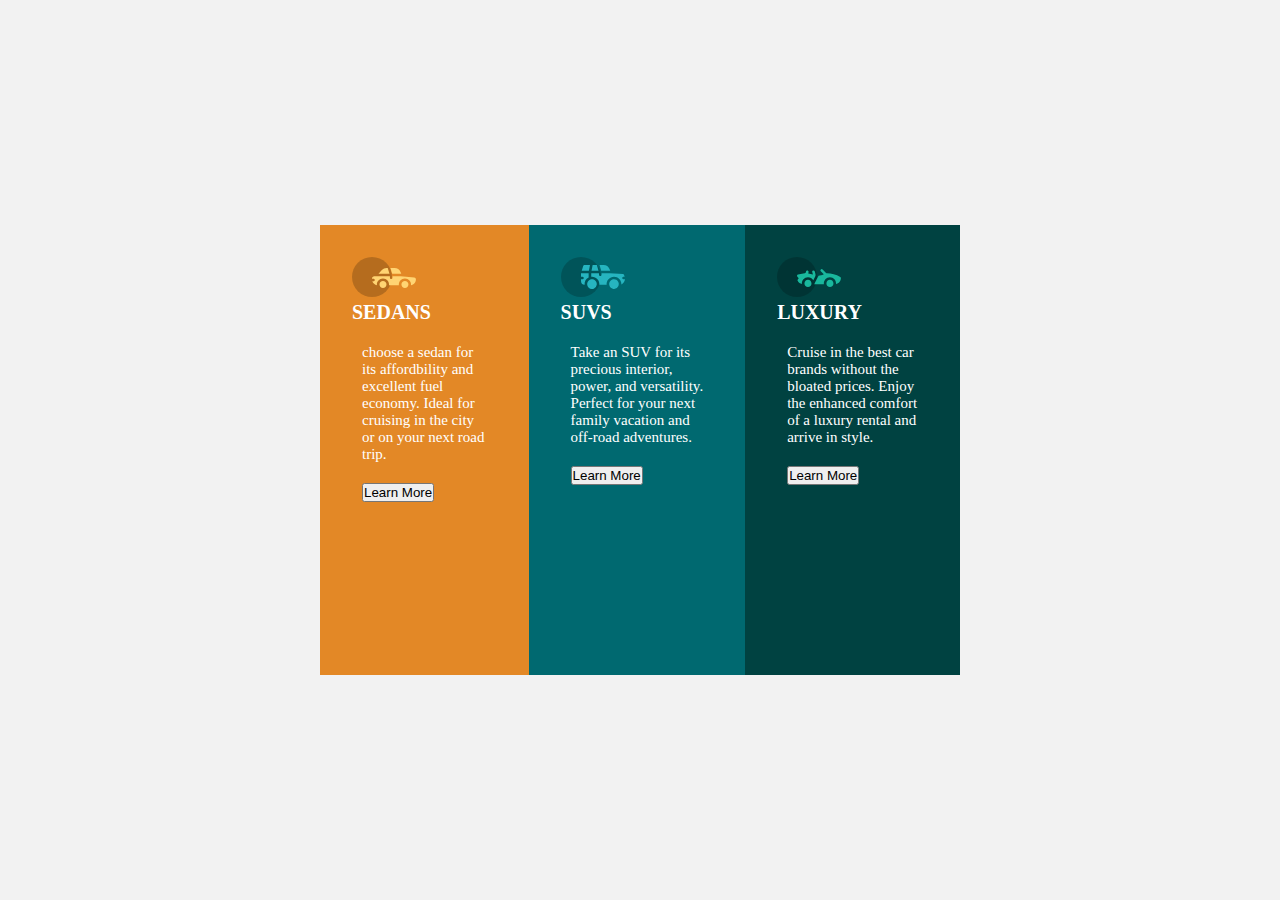
<file: index.html>
<!DOCTYPE html>
<html lang="en">
<head>
    <meta charset="UTF-8">
    <meta http-equiv="X-UA-Compatible" content="IE=edge">
    <meta name="viewport" content="width=device-width, initial-scale=1.0">
    <title>css flexbox</title>
    <link rel="stylesheet" href="style.css">
</head>
<body>
    <main>
        <div class="first-content">
            <svg width="64" height="40" xmlns="http://www.w3.org/2000/svg"><g fill="none" fill-rule="evenodd"><circle fill="#000" opacity=".201" cx="20" cy="20" r="20"/><path d="M52.936 24.11c1.942 0 3.517 1.542 3.517 3.445 0 1.903-1.575 3.445-3.517 3.445s-3.516-1.542-3.516-3.445c0-1.903 1.574-3.445 3.516-3.445zm-21.957 0c1.942 0 3.517 1.542 3.517 3.445 0 1.903-1.575 3.445-3.517 3.445s-3.516-1.542-3.516-3.445c0-1.903 1.574-3.445 3.516-3.445zm6.948-4.848v1.429c0 .716.61 1.293 1.348 1.259a1.295 1.295 0 001.225-1.295v-1.393h8.256l13.483 1.313c.956.093 1.676.881 1.676 1.814 0 2.89-2.126 5.303-4.926 5.819.397-3.557-2.458-6.62-6.053-6.62-3.646 0-6.504 3.14-6.039 6.723h-9.879c.466-3.588-2.397-6.722-6.039-6.722-3.595 0-6.45 3.062-6.052 6.62-2.14-.398-3.916-1.912-4.61-3.931h1.142c.731 0 1.32-.598 1.285-1.322-.033-.678-.629-1.2-1.322-1.2H20v-.251c0-1.274 1.066-2.243 2.306-2.243h15.62zM42.59 11c2.645 0 4.99 1.556 5.972 3.963l.726 1.779H40.17L38.413 11h4.178zm-6.865 0l1.758 5.741H26.505l3.357-3.654A6.502 6.502 0 0134.644 11h1.082z" fill="#FFD473" fill-rule="nonzero"/></g></svg>
            <h1>SEDANS</h1>
            <p>
                choose a sedan for its affordbility and excellent fuel economy. Ideal for cruising in the city or on your next road trip.
            </p>
            <p><button>Learn More</button></p>
        </div>
        <div class="second-content">
            <svg width="64" height="40" xmlns="http://www.w3.org/2000/svg"><g fill="none" fill-rule="evenodd"><circle fill="#000" opacity=".201" cx="20" cy="20" r="20"/><path d="M31.002 22.358c2.917 0 5.18 2.593 4.762 5.506a4.828 4.828 0 01-2.962 3.778 4.797 4.797 0 01-5.3-1.165c-1.188-1.26-1.235-2.613-1.263-2.613-.42-2.924 1.857-5.506 4.763-5.506zm22 0c3.457 0 5.798 3.567 4.41 6.744A4.816 4.816 0 0152.3 31.94a4.826 4.826 0 01-4.06-4.077c-.42-2.915 1.846-5.506 4.762-5.506zm-15.04-6.083v1.462a1.29 1.29 0 001.352 1.29c.693-.033 1.227-.631 1.227-1.326v-1.426h8.3l13.056.716a1.29 1.29 0 011.164.917c.27.895.446 1.477.563 1.87h-1.047c-.694 0-1.291.534-1.324 1.228a1.29 1.29 0 001.288 1.352h1.445c-.164 2.225-1.57 4.193-3.6 5.05.13-4.212-3.255-7.63-7.384-7.63-4.317 0-7.762 3.718-7.358 8.086h-7.285c.43-4.655-3.503-8.531-8.131-8.046v-3.543h7.734zm-10.312 0v4.308a7.4 7.4 0 00-4.006 7.274 3.874 3.874 0 01-3.642-3.864v-1.635h1.46a1.29 1.29 0 000-2.58h-1.461v-3.213l.003-.29h7.646zm14.986-8.196c2.65 0 5 1.592 5.984 4.055l.63 1.579a5.525 5.525 0 01-.065-.004l-.026-.002-.034-.002-.022-.002a4.178 4.178 0 00-.224-.006l-.098-.001h-.039l-.136-.001h-.052l-.326-.001H40.211L38.528 8.08zm-13.632 0l-1.122 5.616h-7.144l1.47-4.71a1.29 1.29 0 011.231-.906h5.565zm6.832 0l1.683 5.615h-7.007l1.121-5.615h4.203z" fill="#26B5C0" fill-rule="nonzero"/></g></svg>
            <h1>SUVS</h1>
            <p>
                Take an SUV for its precious interior, power, and versatility. Perfect for your next family vacation and off-road adventures.
            </p>
            <p><button>Learn More</button></p>
        </div>
        <div class="third-content">
            <svg width="64" height="40" xmlns="http://www.w3.org/2000/svg"><g fill="none" fill-rule="evenodd"><circle fill="#000" opacity=".201" cx="20" cy="20" r="20"/><path d="M30.98 22.835c1.941 0 3.516 1.604 3.516 3.583 0 1.978-1.575 3.582-3.517 3.582s-3.516-1.604-3.516-3.582c0-1.979 1.574-3.583 3.516-3.583zm21.956 0c1.942 0 3.517 1.604 3.517 3.583 0 1.978-1.575 3.582-3.517 3.582s-3.516-1.604-3.516-3.582c0-1.979 1.574-3.583 3.516-3.583zm-9.143-10.45a1.27 1.27 0 011.819 0l3.715 3.784c4.444-.115 9.7 1.142 13.964 3.753.387.237.624.664.624 1.124 0 3.006-2.126 5.514-4.926 6.05.397-3.698-2.458-6.882-6.053-6.882-3.646 0-6.504 3.264-6.039 6.99h-9.669c.76-1.544.993-2.026 1.337-2.711l.082-.162c.421-.835 1.056-2.07 2.883-5.65 1.68-.023 3.47-.408 5.247-1.403l-2.984-3.04a1.328 1.328 0 010-1.854zm-7.68 1.064c.683-.2 1.395.202 1.592.898l.749 2.652a3.46 3.46 0 01-.247 2.51l-1.733 3.395-.216.424c-1.07-1.89-3.06-3.114-5.279-3.114-3.595 0-6.45 3.184-6.052 6.885-1.832-.347-3.414-1.537-4.278-3.276a1.331 1.331 0 01.117-1.376l.955-1.303-1.325-1.295c-.751-.735-.376-2.024.64-2.231l6.614-1.346.13-.026c.092-.019.145-.03.157-.031.314-.146 1.07-.591 1.07-1.506 0-.734.592-1.327 1.316-1.31.712.016 1.268.662 1.256 1.388a4.11 4.11 0 01-.348 1.611 22.69 22.69 0 014.7 1.146l-.7-2.473a1.314 1.314 0 01.882-1.622z" fill="#19B89D" fill-rule="nonzero"/></g></svg>
            <h1>LUXURY</h1>
            <p>
                Cruise in the best car brands without the bloated prices. Enjoy the enhanced comfort of a luxury rental and arrive in style.
            </p>
            <p><button>Learn More</button></p>
        </div>
    </main>
</body>
</html>
</file>
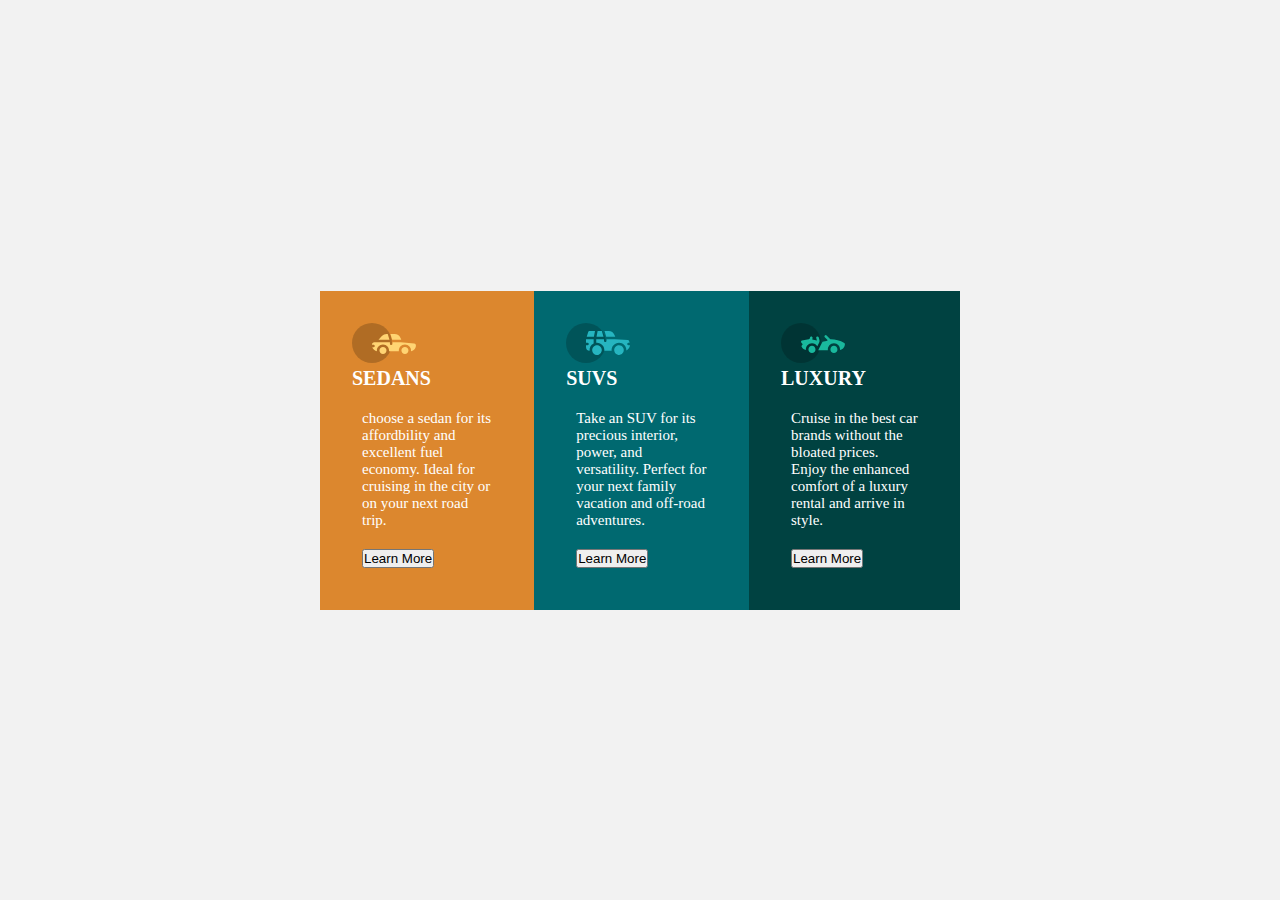
<file: grid html.html>
<!DOCTYPE html>
<html lang="en">
<head>
    <meta charset="UTF-8">
    <meta http-equiv="X-UA-Compatible" content="IE=edge">
    <meta name="viewport" content="width=device-width, initial-scale=1.0">
    <title>css grid layout</title>
    <link rel="stylesheet" href="grid.css">
</head>
<body>
    <main>
        <div class="item-a">
            <svg width="64" height="40" xmlns="http://www.w3.org/2000/svg"><g fill="none" fill-rule="evenodd"><circle fill="#000" opacity=".201" cx="20" cy="20" r="20"/><path d="M52.936 24.11c1.942 0 3.517 1.542 3.517 3.445 0 1.903-1.575 3.445-3.517 3.445s-3.516-1.542-3.516-3.445c0-1.903 1.574-3.445 3.516-3.445zm-21.957 0c1.942 0 3.517 1.542 3.517 3.445 0 1.903-1.575 3.445-3.517 3.445s-3.516-1.542-3.516-3.445c0-1.903 1.574-3.445 3.516-3.445zm6.948-4.848v1.429c0 .716.61 1.293 1.348 1.259a1.295 1.295 0 001.225-1.295v-1.393h8.256l13.483 1.313c.956.093 1.676.881 1.676 1.814 0 2.89-2.126 5.303-4.926 5.819.397-3.557-2.458-6.62-6.053-6.62-3.646 0-6.504 3.14-6.039 6.723h-9.879c.466-3.588-2.397-6.722-6.039-6.722-3.595 0-6.45 3.062-6.052 6.62-2.14-.398-3.916-1.912-4.61-3.931h1.142c.731 0 1.32-.598 1.285-1.322-.033-.678-.629-1.2-1.322-1.2H20v-.251c0-1.274 1.066-2.243 2.306-2.243h15.62zM42.59 11c2.645 0 4.99 1.556 5.972 3.963l.726 1.779H40.17L38.413 11h4.178zm-6.865 0l1.758 5.741H26.505l3.357-3.654A6.502 6.502 0 0134.644 11h1.082z" fill="#FFD473" fill-rule="nonzero"/></g></svg>
            <h1>SEDANS</h1>
            <p>
                choose a sedan for its affordbility and excellent fuel economy. Ideal for cruising in the city or on your next road trip.
            </p>
            <p><button>Learn More</button></p>
        </div>
        <div class="item-b">
            <svg width="64" height="40" xmlns="http://www.w3.org/2000/svg"><g fill="none" fill-rule="evenodd"><circle fill="#000" opacity=".201" cx="20" cy="20" r="20"/><path d="M31.002 22.358c2.917 0 5.18 2.593 4.762 5.506a4.828 4.828 0 01-2.962 3.778 4.797 4.797 0 01-5.3-1.165c-1.188-1.26-1.235-2.613-1.263-2.613-.42-2.924 1.857-5.506 4.763-5.506zm22 0c3.457 0 5.798 3.567 4.41 6.744A4.816 4.816 0 0152.3 31.94a4.826 4.826 0 01-4.06-4.077c-.42-2.915 1.846-5.506 4.762-5.506zm-15.04-6.083v1.462a1.29 1.29 0 001.352 1.29c.693-.033 1.227-.631 1.227-1.326v-1.426h8.3l13.056.716a1.29 1.29 0 011.164.917c.27.895.446 1.477.563 1.87h-1.047c-.694 0-1.291.534-1.324 1.228a1.29 1.29 0 001.288 1.352h1.445c-.164 2.225-1.57 4.193-3.6 5.05.13-4.212-3.255-7.63-7.384-7.63-4.317 0-7.762 3.718-7.358 8.086h-7.285c.43-4.655-3.503-8.531-8.131-8.046v-3.543h7.734zm-10.312 0v4.308a7.4 7.4 0 00-4.006 7.274 3.874 3.874 0 01-3.642-3.864v-1.635h1.46a1.29 1.29 0 000-2.58h-1.461v-3.213l.003-.29h7.646zm14.986-8.196c2.65 0 5 1.592 5.984 4.055l.63 1.579a5.525 5.525 0 01-.065-.004l-.026-.002-.034-.002-.022-.002a4.178 4.178 0 00-.224-.006l-.098-.001h-.039l-.136-.001h-.052l-.326-.001H40.211L38.528 8.08zm-13.632 0l-1.122 5.616h-7.144l1.47-4.71a1.29 1.29 0 011.231-.906h5.565zm6.832 0l1.683 5.615h-7.007l1.121-5.615h4.203z" fill="#26B5C0" fill-rule="nonzero"/></g></svg>
            <h1>SUVS</h1>
            <p>
                Take an SUV for its precious interior, power, and versatility. Perfect for your next family vacation and off-road adventures.
            </p>
            <p><button>Learn More</button></p>
        </div>
        <div class="item-c">
            <svg width="64" height="40" xmlns="http://www.w3.org/2000/svg"><g fill="none" fill-rule="evenodd"><circle fill="#000" opacity=".201" cx="20" cy="20" r="20"/><path d="M30.98 22.835c1.941 0 3.516 1.604 3.516 3.583 0 1.978-1.575 3.582-3.517 3.582s-3.516-1.604-3.516-3.582c0-1.979 1.574-3.583 3.516-3.583zm21.956 0c1.942 0 3.517 1.604 3.517 3.583 0 1.978-1.575 3.582-3.517 3.582s-3.516-1.604-3.516-3.582c0-1.979 1.574-3.583 3.516-3.583zm-9.143-10.45a1.27 1.27 0 011.819 0l3.715 3.784c4.444-.115 9.7 1.142 13.964 3.753.387.237.624.664.624 1.124 0 3.006-2.126 5.514-4.926 6.05.397-3.698-2.458-6.882-6.053-6.882-3.646 0-6.504 3.264-6.039 6.99h-9.669c.76-1.544.993-2.026 1.337-2.711l.082-.162c.421-.835 1.056-2.07 2.883-5.65 1.68-.023 3.47-.408 5.247-1.403l-2.984-3.04a1.328 1.328 0 010-1.854zm-7.68 1.064c.683-.2 1.395.202 1.592.898l.749 2.652a3.46 3.46 0 01-.247 2.51l-1.733 3.395-.216.424c-1.07-1.89-3.06-3.114-5.279-3.114-3.595 0-6.45 3.184-6.052 6.885-1.832-.347-3.414-1.537-4.278-3.276a1.331 1.331 0 01.117-1.376l.955-1.303-1.325-1.295c-.751-.735-.376-2.024.64-2.231l6.614-1.346.13-.026c.092-.019.145-.03.157-.031.314-.146 1.07-.591 1.07-1.506 0-.734.592-1.327 1.316-1.31.712.016 1.268.662 1.256 1.388a4.11 4.11 0 01-.348 1.611 22.69 22.69 0 014.7 1.146l-.7-2.473a1.314 1.314 0 01.882-1.622z" fill="#19B89D" fill-rule="nonzero"/></g></svg>
            <h1>LUXURY</h1>
            <p>
                Cruise in the best car brands without the bloated prices. Enjoy the enhanced comfort of a luxury rental and arrive in style.
            </p>
            <p><button>Learn More</button></p>
        </div>
    </main>
</body>
</html>
</file>
<file: style.css>
*{
    margin: 0;
    padding: 0;
    box-sizing: border-box;
}

body{
    background-color: hsl(0, 0%, 95%);
    font: 1em lexend deca;
    font-weight: 400;
}
main{
    width: 50%;
    margin: auto;
    display: flex;
    justify-content: center;
    align-items: center;
    height: 100vh;
    border-radius: 5px;
}
.first-content{
    background-color: hsl(31, 77%, 52%);
    padding: 2em;
    height: 50%;
}
.first-content h1{
    color: white;
    font-size: 20px;
    padding-bottom: 10px;
    font-size: bold;
}
.first-content p{
    color: white;
    font-size: 15px;
    padding: 10px;
}

.second-content{
    background-color: hsl(184, 100%, 22%);
    padding: 2em;
    height: 50%;
}
.second-content h1{
    color: white;
    font-size: 20px;
    padding-bottom: 10px;
    font-size: bold;
}
.second-content p{
    color: white;
    font-size: 15px;
    padding: 10px;
}

.third-content{
    background-color: hsl(179, 100%, 13%);
    padding: 2em;
    height: 50%;
}
.third-content h1{
    color: white;
    font-size: 20px;
    padding-bottom: 10px;
    font-size: bold;
}
.third-content p{
    color: white;
    font-size: 15px;
    padding: 10px;
}
</file>
<file: grid.css>
*{
    margin: 0;
    padding: 0;
    box-sizing: border-box;
}

body{
    background-color: hsl(0, 0%, 95%);
    display: flex;
    place-items: center;
    height: 100vh;
}
main{
    display: grid;
    grid-template-areas: 
    "a b c"
    "a b c"
    ;
    width: 50%;
    margin: auto;
}
main div{
    padding: 2em;
    text-align: left;
}
.item-a{
    background-color: hsl(31, 71%, 52%);
    grid-area: a;
}
.item-a h1{
    color: white;
    font-size: 20px;
    padding-bottom: 10px;
    font-size: bold;
}
.item-a p{
    color: white;
    font-size: 15px;
    padding: 10px;
}
.item-b{
    background-color: hsl(184, 100%, 22%);
    grid-area: b;
}
.item-b h1{
    color: white;
    font-size: 20px;
    padding-bottom: 10px;
    font-size: bold;
}
.item-b p{
    color: white;
    font-size: 15px;
    padding: 10px;
}
.item-c{
    background-color: hsl(179, 100%, 13%);
    grid-area: c;
}
.item-c h1{
    color: white;
    font-size: 20px;
    padding-bottom: 10px;
    font-size: bold;
}
.item-c p{
    color: white;
    font-size: 15px;
    padding: 10px;
}
</file>
